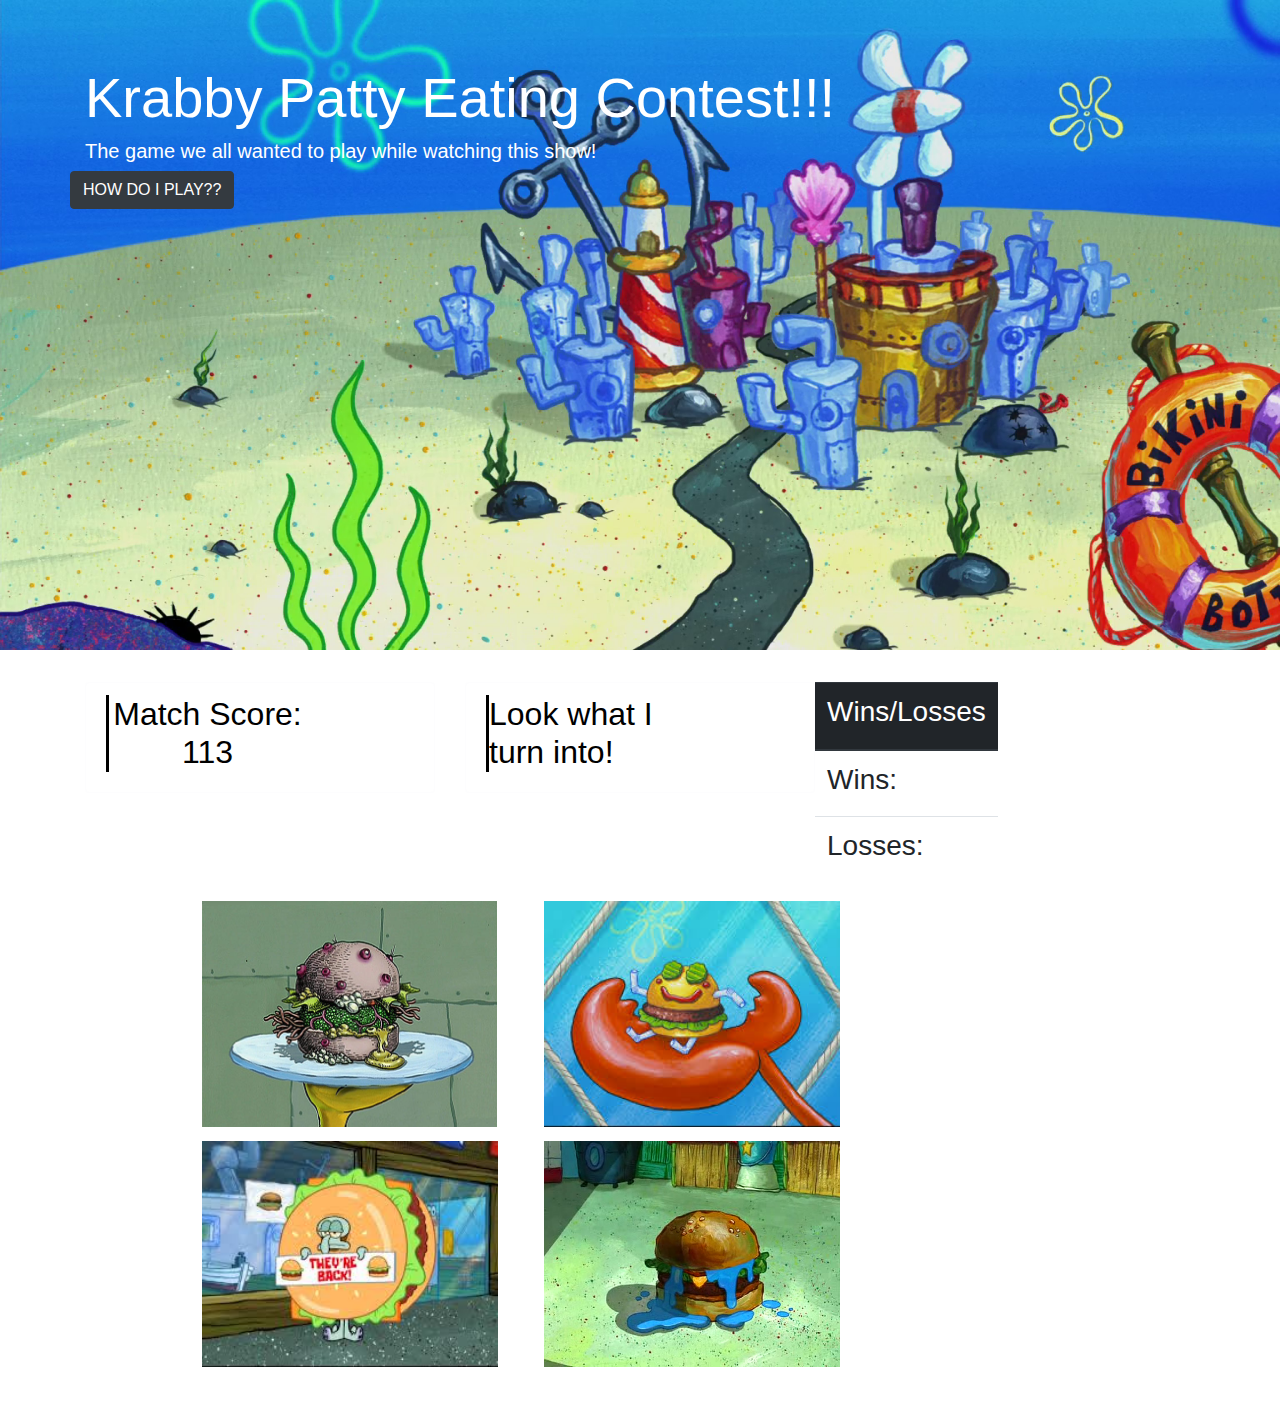
<file: index.html>
<!Doctype html>
<html lang="en-us">

<head>
    <meta name="viewport" content="width=device-width, initial-scale=1, shrink-to-fit=no">
    <title> Crystal Collector Game</title>




    <link rel="stylesheet" href="Assets/css/reset.css">
    <script src="https://ajax.googleapis.com/ajax/libs/jquery/3.3.1/jquery.min.js"></script>

    <link rel="stylesheet" href="https://maxcdn.bootstrapcdn.com/bootstrap/4.0.0/css/bootstrap.min.css">
    <link rel="stylesheet" href="Assets/css/style.css">

</head>

<body>
    <div class="jumbotron jumbotron-fluid ">
        <div class="container">
            <h1 class="display-4">Krabby Patty Eating Contest!!!</h1>
            <h3 class="lead ">The game we all wanted to play while watching this show!</h3>

            <div class="position-static row">
                <p>
                    <a class="btn btn-dark" data-toggle="collapse" href="#collapseExample" role="button" aria-expanded="false"
                        aria-controls="collapseExample">
                        HOW DO I PLAY??
                    </a>
                </p>
                <div class="collapse" id="collapseExample">
                    <div class="card card-body">
                        <p>
                            The goal of the game is to match the total score you see below.
                            Click any krabby to increase your score.

                        </p>

                        <p>
                            Sounds easy right? Why would anyone make this silly, simple game?
                            Should I have bagel bites tonight?
                            ...Sorry about that but back to this wonderful game

                        </p>
                        <p>
                            So what you don't know is the value of the krabby patty is random every new
                            game,
                            and you will never know off rip.
                            The challenge is to keep track of the value of each krabby patty!
                        </p>
                        <p>
                            NOW GO FORTH AND INDULGE IN KRABBY PATTIES!
                            REMEMBER, IT GOES TO THE THIGHS FIRST....
                        </p>
                        <h3> AND THEN YOU EXPLODE!!!</h3>
                    </div>
                </div>
            </div>

        </div>
    </div>



    <div class="container game">
        <div class="row">

            <div class="col-lg-4">

                <div class="text-center bg-transparent alert alert-light" role="alert">
                    <h2 class="totalScore"></h2>
                </div>
            </div>

            <div class="col-lg-4">
                <div class=" bg-transparent alert alert-light" role="alert">
                    <h2 class="userEnter">Look what I turn into!</h2>
                </div>
            </div>
            <div class="row">

                <table class="col-md-2 table ">
                    <thead class="thead-dark">
                        <tr>

                            <th scope="col">
                                <h3>Wins/Losses</h3>
                            </th>

                        </tr>
                    </thead>
                    <tbody>
                        <tr>
                            <th scope="row">
                                <h3 class="win-count">Wins: </h3>
                            </th>
                        </tr>
                        <tr>
                            <th scope="row">
                                <h3 class="loss-count">Losses:</h3>
                            </th>
                        </tr>
                    </tbody>
                </table>
            </div>
        </div>






        <div class="row first">
            <div class="col-4 imageUno">
                <div class="media">
                    <img src="Assets/image/nasty_patty.jpeg" class="mr-3 imgbutton" alt="">
                </div>
            </div>

            <div class="col-4 imageDos">
                <div class="media">
                    <img src="Assets/image/small.jpeg" class="mr-3 imgbutton" alt="...">
                </div>
            </div>
        </div>

        <div class="row second">
            <div class="col-4 imageTres">
                <div class="media">
                    <img src="Assets/image/squid.jpeg" class="mr-3 imgbutton" alt="...">
                </div>

            </div>

            <div class="col-4 imageCuat">
                <div class="media">
                    <img src="Assets/image/blue_krabby.jpg" class="mr-3 imgbutton" alt="...">
                </div>

            </div>

        </div>


        <br>



    </div>


    </div>

    </div>





    <script src="https://code.jquery.com/jquery-3.3.1.slim.min.js" integrity="sha384-q8i/X+965DzO0rT7abK41JStQIAqVgRVzpbzo5smXKp4YfRvH+8abtTE1Pi6jizo"
        crossorigin="anonymous"></script>
    <script src="https://cdnjs.cloudflare.com/ajax/libs/popper.js/1.14.6/umd/popper.min.js" integrity="sha384-wHAiFfRlMFy6i5SRaxvfOCifBUQy1xHdJ/yoi7FRNXMRBu5WHdZYu1hA6ZOblgut"
        crossorigin="anonymous"></script>
    <script src="https://stackpath.bootstrapcdn.com/bootstrap/4.2.1/js/bootstrap.min.js" integrity="sha384-B0UglyR+jN6CkvvICOB2joaf5I4l3gm9GU6Hc1og6Ls7i6U/mkkaduKaBhlAXv9k"
        crossorigin="anonymous"></script>
    <script src="Assets/javascript/game.js"></script>
</body>

</html>
</file>
<file: Assets/css/style.css>
.jumbotron, .jumbotron-fluid {
    background-image: url("../image/bb.png");
    background-attachment: fixed;
    background-repeat: no-repeat;
    background-size: cover;
    height: 650px;
    
}


.display-4, .lead {
    color: white;
}

.imgbutton {
    width: 300px;
    height: 230px;
    margin-bottom: 10px;
    border: solid white 2px;
    background-color: white;
}

.imgbutton:active {
    
    box-shadow: 0 5px #666;
    transform: translateY(4px);
}

.totalScore {
    width: 200px;
    color: black;
    border-left: solid black;
}

.userEnter {
    
    width: 200px;
    color: black;
    border-left: solid black;
 
}

.first, .second {
    margin-left: 100px;
}
</file>
